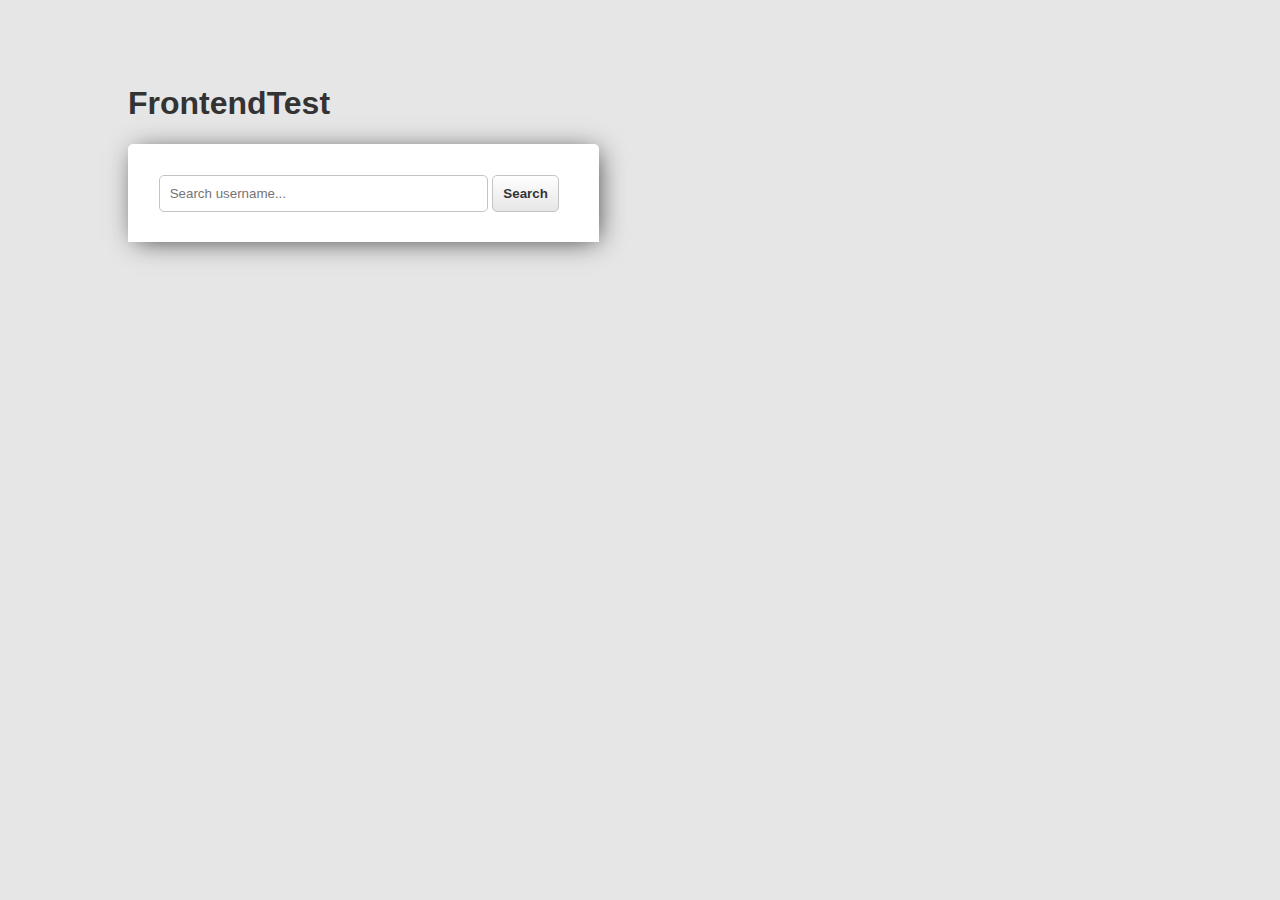
<file: index.html>
<!DOCTYPE html>
<html>
<head lang="en">
    <meta charset="UTF-8">
    <title>FrontendTest</title>
    <link rel="stylesheet" href="./styles/styles.css">
</head>

<body>
    <h1>FrontendTest</h1>
    <form id="form">
        <input id="query" type="text" placeholder="Search username..." autofocus />
        <button type="submit">Search</button>
    </form>
    <div id="user" style="display:none"></div>
    <div id="repos" style="display:none"></div>
    <div id="error" style="display:none"></div>

    <script src="./searchPanel.js"></script>
    <script src="./logic/index.js"></script>
</body>
</html>
</file>
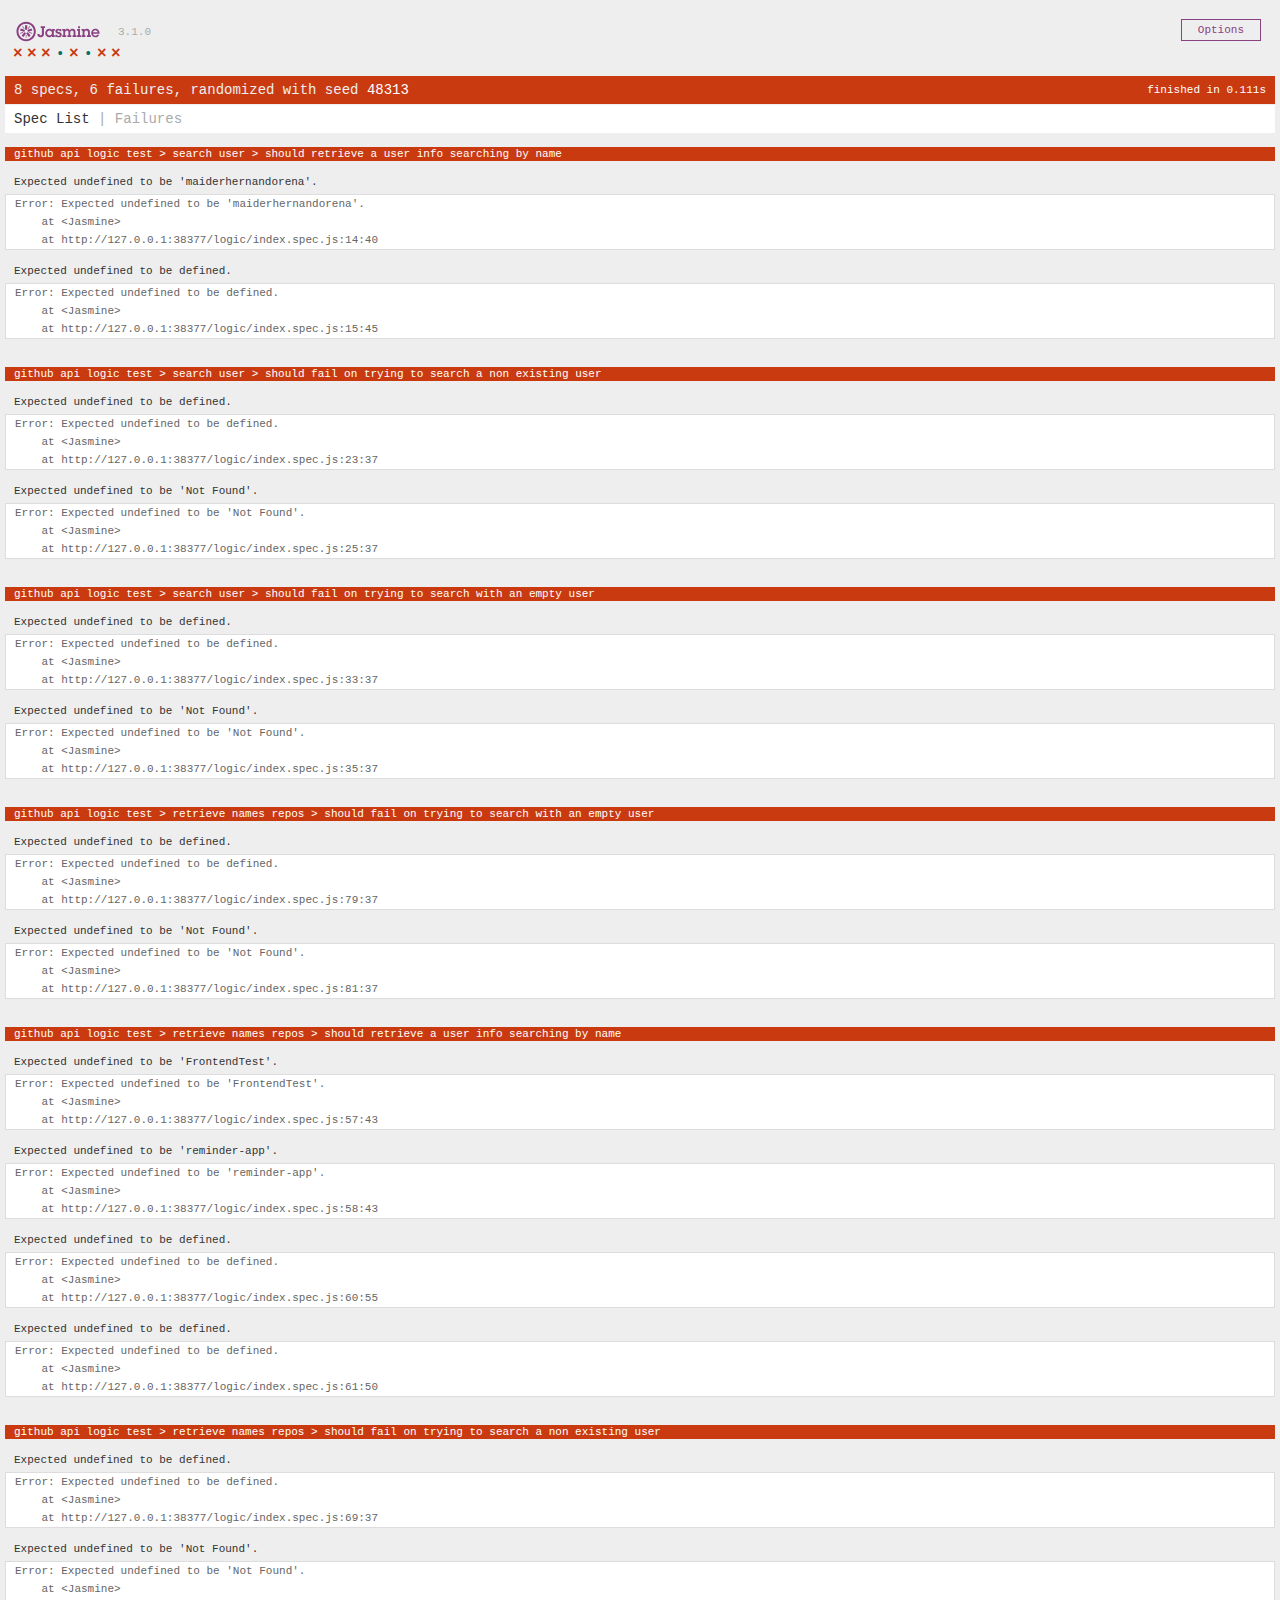
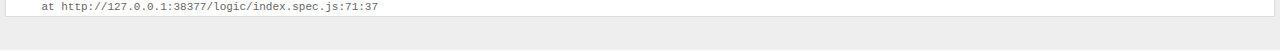
<file: SpecRunner.html>
<!DOCTYPE html>
<html>
<head>
  <meta charset="utf-8">
  <title>Jasmine Spec Runner v3.1.0</title>

  <link rel="shortcut icon" type="image/png" href="vendor/jasmine/3.1.0/jasmine_favicon.png">
  <link rel="stylesheet" href="vendor/jasmine/3.1.0/jasmine.css">

  <script src="vendor/jasmine/3.1.0/jasmine.js"></script>
  <script src="vendor/jasmine/3.1.0/jasmine-html.js"></script>
  <script src="vendor/jasmine/3.1.0/boot.js"></script>

  <!-- include source files here... -->
  <script src="logic/index.js"></script>

  <!-- include spec files here... -->
  <script src="logic/index.spec.js"></script>
</head>

<body>
</body>
</html>
</file>
<file: styles/styles.css>
body {
    font-family: 'Lucida Sans', 'Lucida Sans Regular', 'Lucida Grande', 'Lucida Sans Unicode', Geneva, Verdana, sans-serif;
    background-color: #e6e6e6;
    color: #333333;
    margin: 0;
    padding: 5% 10%;
}

#form {
    background-color: #ffffff;
    border-radius: 5px 5px 0 0;
    box-shadow: 3px 3px 25px -5px #333333;
    padding: 3%;
    width: 40%;
}

#form input {
    padding: 10px;
    border-radius: 5px;
    border: 1px solid #c4c4c4;
    width: 75%;
}

#form input:focus {
    outline: none;
}

#form button {
    padding: 10px;
    border-radius: 5px;
    border: 1px solid #c4c4c4;
    background: linear-gradient(#ffffff, #e6e6e6);
    font-weight: bold;
    color: #333333;
}

#form button:hover {
    background: linear-gradient(#e6e6e6, #cecece);
    cursor: pointer;
}

#user {
    background-color: #ffffff;
    border-radius: 0 0 5px 5px;
    box-shadow: 3px 10px 25px -5px #333333;
    padding: 0 3% 5% 3%;
    width: 40%;
}

#user div {
    display: grid;
    grid-template-columns: 30% 70%;
}

#user div img {
    width: 100px;
    height: 100px;
    border-radius: 10px;
}

#user div div {
    display: block;
}

#user div div p {
    font-style: italic;
    font-size: 12px;
}

#user div div h2 {
    margin: 0;
    padding: 0 0 5px 0;
}

#user div div a {
    text-decoration: none;
    font-size: 14px;
}

#repos {
    background-color: #ffffff;
    border-radius: 0 0 5px 5px;
    box-shadow: 3px 10px 25px -5px #333333;
    padding: 0 3% 5% 3%;
    width: 40%;
}

#repos h2 {
    margin: 0;
    padding-bottom: 10px;
    border-bottom: 1px solid #a7a6a6;
    font-size: 18px;
    font-weight: bolder;
}

#repos ul {
    margin: 0;
    list-style: none;
    padding: 0;
}

#repos li {
    padding: 10px;
    border-bottom: 1px solid #c4c4c4;
    font-weight: bolder;
    display: flex;
    justify-content: space-between;
}

#repos div {
    display: flex;
    justify-content: flex-end;
    margin-left: 5px;
}

#repos div img {
    width: 15px;
    height: 15px;
    margin: 16px 10px;
}

#error {
    background-color: #ffffff;
    border-radius: 0 0 5px 5px;
    box-shadow: 3px 10px 25px -5px #333333;
    padding: 0 3% 5% 3%;
    width: 40%;
}

#error p {
    margin: 0;
    background-color: #e6cfcf;
    border: 1px solid #be3c3c;
    color: #be3c3c;
    font-size: 16px;
    padding: 15px;
    border-radius: 5px;
}
</file>
<file: vendor/jasmine/3.1.0/jasmine.css>
body { overflow-y: scroll; }

.jasmine_html-reporter { background-color: #eee; padding: 5px; margin: -8px; font-size: 11px; font-family: Monaco, "Lucida Console", monospace; line-height: 14px; color: #333; }
.jasmine_html-reporter a { text-decoration: none; }
.jasmine_html-reporter a:hover { text-decoration: underline; }
.jasmine_html-reporter p, .jasmine_html-reporter h1, .jasmine_html-reporter h2, .jasmine_html-reporter h3, .jasmine_html-reporter h4, .jasmine_html-reporter h5, .jasmine_html-reporter h6 { margin: 0; line-height: 14px; }
.jasmine_html-reporter .jasmine-banner, .jasmine_html-reporter .jasmine-symbol-summary, .jasmine_html-reporter .jasmine-summary, .jasmine_html-reporter .jasmine-result-message, .jasmine_html-reporter .jasmine-spec .jasmine-description, .jasmine_html-reporter .jasmine-spec-detail .jasmine-description, .jasmine_html-reporter .jasmine-alert .jasmine-bar, .jasmine_html-reporter .jasmine-stack-trace { padding-left: 9px; padding-right: 9px; }
.jasmine_html-reporter .jasmine-banner { position: relative; }
.jasmine_html-reporter .jasmine-banner .jasmine-title { background: url('[data-uri]') no-repeat; background: url('[data-uri]') no-repeat, none; -moz-background-size: 100%; -o-background-size: 100%; -webkit-background-size: 100%; background-size: 100%; display: block; float: left; width: 90px; height: 25px; }
.jasmine_html-reporter .jasmine-banner .jasmine-version { margin-left: 14px; position: relative; top: 6px; }
.jasmine_html-reporter #jasmine_content { position: fixed; right: 100%; }
.jasmine_html-reporter .jasmine-version { color: #aaa; }
.jasmine_html-reporter .jasmine-banner { margin-top: 14px; }
.jasmine_html-reporter .jasmine-duration { color: #fff; float: right; line-height: 28px; padding-right: 9px; }
.jasmine_html-reporter .jasmine-symbol-summary { overflow: hidden; *zoom: 1; margin: 14px 0; }
.jasmine_html-reporter .jasmine-symbol-summary li { display: inline-block; height: 10px; width: 14px; font-size: 16px; }
.jasmine_html-reporter .jasmine-symbol-summary li.jasmine-passed { font-size: 14px; }
.jasmine_html-reporter .jasmine-symbol-summary li.jasmine-passed:before { color: #007069; content: "\02022"; }
.jasmine_html-reporter .jasmine-symbol-summary li.jasmine-failed { line-height: 9px; }
.jasmine_html-reporter .jasmine-symbol-summary li.jasmine-failed:before { color: #ca3a11; content: "\d7"; font-weight: bold; margin-left: -1px; }
.jasmine_html-reporter .jasmine-symbol-summary li.jasmine-excluded { font-size: 14px; }
.jasmine_html-reporter .jasmine-symbol-summary li.jasmine-excluded:before { color: #bababa; content: "\02022"; }
.jasmine_html-reporter .jasmine-symbol-summary li.jasmine-pending { line-height: 17px; }
.jasmine_html-reporter .jasmine-symbol-summary li.jasmine-pending:before { color: #ba9d37; content: "*"; }
.jasmine_html-reporter .jasmine-symbol-summary li.jasmine-empty { font-size: 14px; }
.jasmine_html-reporter .jasmine-symbol-summary li.jasmine-empty:before { color: #ba9d37; content: "\02022"; }
.jasmine_html-reporter .jasmine-run-options { float: right; margin-right: 5px; border: 1px solid #8a4182; color: #8a4182; position: relative; line-height: 20px; }
.jasmine_html-reporter .jasmine-run-options .jasmine-trigger { cursor: pointer; padding: 8px 16px; }
.jasmine_html-reporter .jasmine-run-options .jasmine-payload { position: absolute; display: none; right: -1px; border: 1px solid #8a4182; background-color: #eee; white-space: nowrap; padding: 4px 8px; }
.jasmine_html-reporter .jasmine-run-options .jasmine-payload.jasmine-open { display: block; }
.jasmine_html-reporter .jasmine-bar { line-height: 28px; font-size: 14px; display: block; color: #eee; }
.jasmine_html-reporter .jasmine-bar.jasmine-failed, .jasmine_html-reporter .jasmine-bar.jasmine-errored { background-color: #ca3a11; border-bottom: 1px solid #eee; }
.jasmine_html-reporter .jasmine-bar.jasmine-passed { background-color: #007069; }
.jasmine_html-reporter .jasmine-bar.jasmine-incomplete { background-color: #bababa; }
.jasmine_html-reporter .jasmine-bar.jasmine-skipped { background-color: #bababa; }
.jasmine_html-reporter .jasmine-bar.jasmine-warning { background-color: #ba9d37; color: #333; }
.jasmine_html-reporter .jasmine-bar.jasmine-menu { background-color: #fff; color: #aaa; }
.jasmine_html-reporter .jasmine-bar.jasmine-menu a { color: #333; }
.jasmine_html-reporter .jasmine-bar a { color: white; }
.jasmine_html-reporter.jasmine-spec-list .jasmine-bar.jasmine-menu.jasmine-failure-list, .jasmine_html-reporter.jasmine-spec-list .jasmine-results .jasmine-failures { display: none; }
.jasmine_html-reporter.jasmine-failure-list .jasmine-bar.jasmine-menu.jasmine-spec-list, .jasmine_html-reporter.jasmine-failure-list .jasmine-summary { display: none; }
.jasmine_html-reporter .jasmine-results { margin-top: 14px; }
.jasmine_html-reporter .jasmine-summary { margin-top: 14px; }
.jasmine_html-reporter .jasmine-summary ul { list-style-type: none; margin-left: 14px; padding-top: 0; padding-left: 0; }
.jasmine_html-reporter .jasmine-summary ul.jasmine-suite { margin-top: 7px; margin-bottom: 7px; }
.jasmine_html-reporter .jasmine-summary li.jasmine-passed a { color: #007069; }
.jasmine_html-reporter .jasmine-summary li.jasmine-failed a { color: #ca3a11; }
.jasmine_html-reporter .jasmine-summary li.jasmine-empty a { color: #ba9d37; }
.jasmine_html-reporter .jasmine-summary li.jasmine-pending a { color: #ba9d37; }
.jasmine_html-reporter .jasmine-summary li.jasmine-excluded a { color: #bababa; }
.jasmine_html-reporter .jasmine-description + .jasmine-suite { margin-top: 0; }
.jasmine_html-reporter .jasmine-suite { margin-top: 14px; }
.jasmine_html-reporter .jasmine-suite a { color: #333; }
.jasmine_html-reporter .jasmine-failures .jasmine-spec-detail { margin-bottom: 28px; }
.jasmine_html-reporter .jasmine-failures .jasmine-spec-detail .jasmine-description { background-color: #ca3a11; color: white; }
.jasmine_html-reporter .jasmine-failures .jasmine-spec-detail .jasmine-description a { color: white; }
.jasmine_html-reporter .jasmine-result-message { padding-top: 14px; color: #333; white-space: pre; }
.jasmine_html-reporter .jasmine-result-message span.jasmine-result { display: block; }
.jasmine_html-reporter .jasmine-stack-trace { margin: 5px 0 0 0; max-height: 224px; overflow: auto; line-height: 18px; color: #666; border: 1px solid #ddd; background: white; white-space: pre; }
</file>
